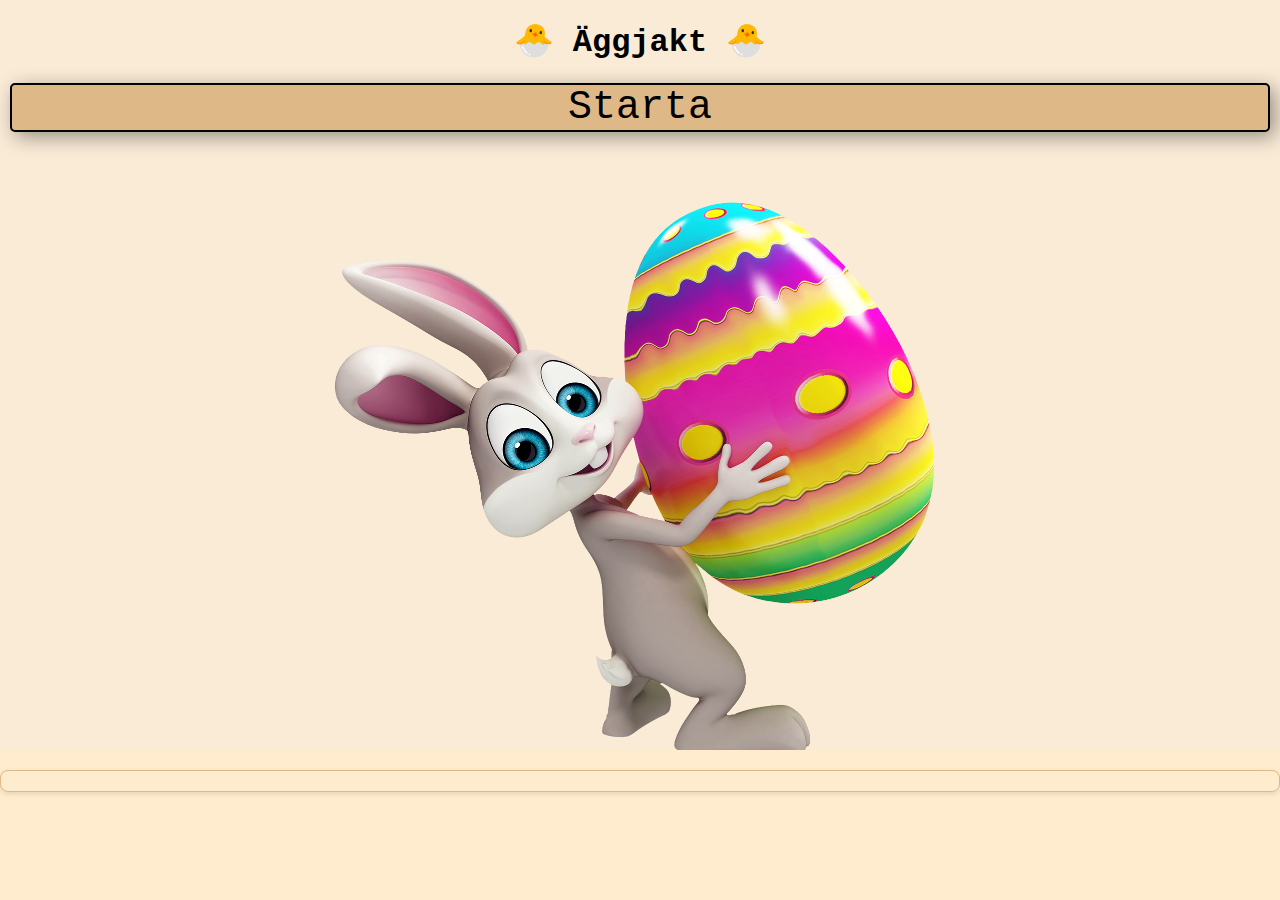
<file: index.html>
<!DOCTYPE html>
<html lang="sv">
<head>
    <meta charset="UTF-8">
    <meta name="viewport" content="width=device-width, initial-scale=1.0">
    <title>Äggjakt</title>
    <link rel="stylesheet" href="css/style.css">
</head>
<body>
    <header>
        <h1>
            🐣 Äggjakt 🐣
        </h1>
        
    </header>
    <a href="age.html"><div class="button" id="button">Starta</div></a>
    <footer>
        <div id="fetchHolidays" class="card"></div>
    </footer>  

    <script src="script/api.js"></script>
</body>
</html>
</file>
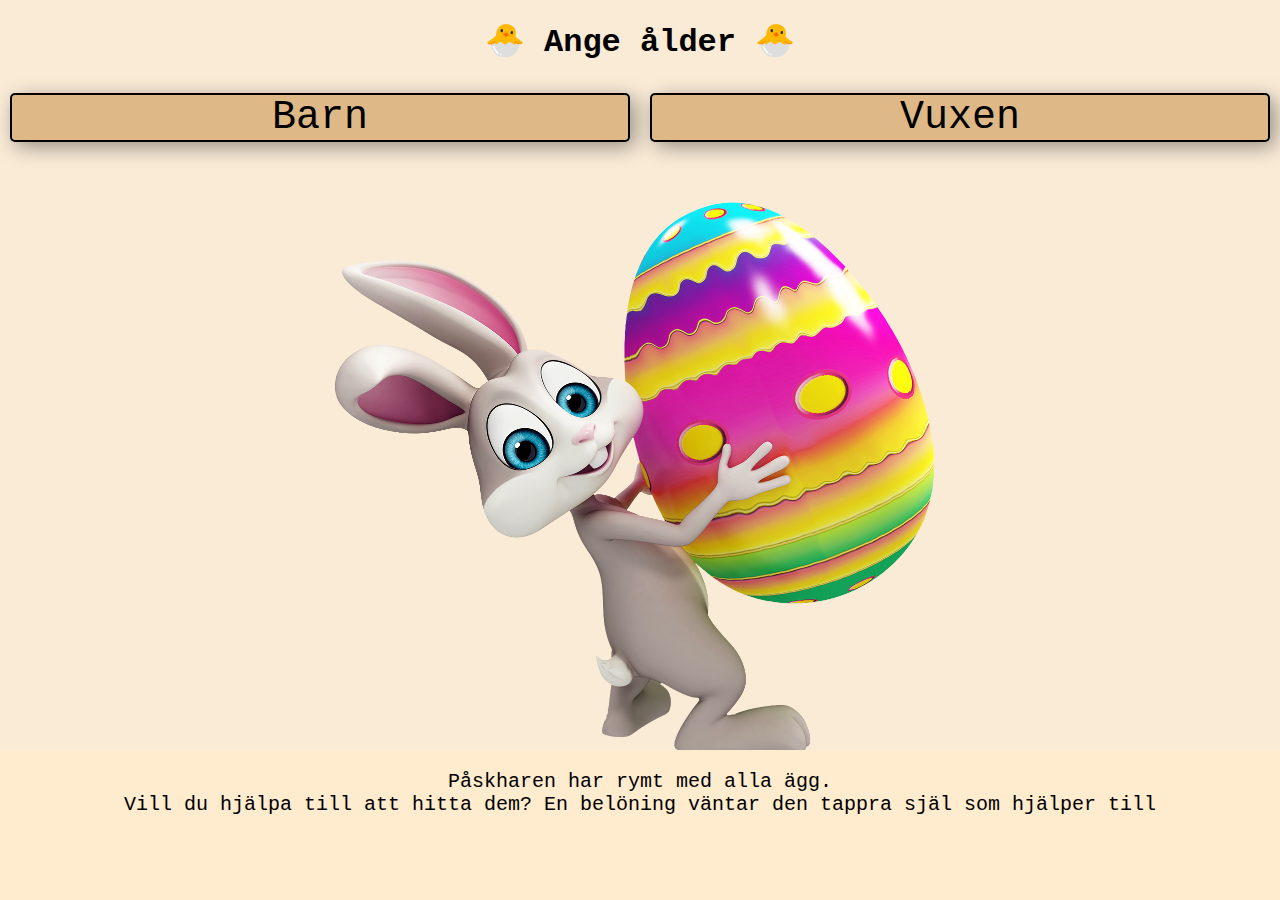
<file: age.html>
<!DOCTYPE html>
<html lang="sv">

<head>
    <meta charset="UTF-8">
    <meta name="viewport" content="width=device-width, initial-scale=1.0">
    <title>Äggjakt</title>
    <link rel="stylesheet" href="css/style.css">
</head>

<body>
    <header>
        <h1>
            🐣 Ange ålder 🐣
            <br>

        </h1>

        <nav>
            <a href="egghunt.html" class="button" onclick="setAge('barn')">Barn</a>
            <a href="egghunt.html" class="button" onclick="setAge('vuxen')">Vuxen</a>
        </nav>
    </header>

    <footer>
        <p>Påskharen har rymt med alla ägg.<br> Vill du hjälpa till att hitta dem? En belöning väntar den tappra själ
            som hjälper till</p>

    </footer>
    
    <script src="script/questions.js"></script>
</body>

</html>
</file>
<file: css/style.css>
@media (max-width: 600px) 
{
    body 
    {
        text-align: center;
        font-family: 'Courier New', Courier, monospace;
        background-image: url(../images/bunny.png);
        background-attachment: fixed;
        background-position: center;
        background-size: 100% auto;
        background-repeat: no-repeat;
        background-color: antiquewhite;
        margin: 0px;
        padding: 0px;
        
    }
}
@media (min-width: 601px) 
{
    body 
    {
        text-align: center;
        font-family: 'Courier New', Courier, monospace;
        background-image: url(../images/bunny.png);
        background-attachment: fixed;
        background-position: center;        
        background-size: auto 70%;
        background-repeat: no-repeat;
        background-color: antiquewhite;
        margin: 0px;
        padding: 0px;
        
    }
}

footer {

    position: absolute;
    bottom: 0;
    left: 0;
    font-size: 20px;

    height: 150px;
    width: 100%;
    color: black;
    background-color: blanchedalmond;

}
nav
{
    justify-items: center;
}

.button {
    border: 2px solid black;
    border-radius: 5px;
    box-shadow: 5px 5px 20px rgba(0, 0, 0, 0.4);
    margin: 10px; 
    font-size: 40px;
    background: burlywood;
    flex:1;    
}
nav
{
    display: flex;  
}
a
{
    text-decoration: none;
    color: inherit;
    
}
a :hover
{
    background-color: rgb(160, 151, 137);
}
#map {
    height: 400px; 
    width: 90vw;
    border: 10px solid black;
    border-radius: 10px;
    box-shadow: 5px 5px 5px gray;
    padding: 0px;
}

.kort{
    display: flex;
    flex-direction: column;
    justify-content: center;
    align-items: center;
    background-color: blanchedalmond;
    border-radius: 10px;
    box-shadow: 5px 5px 20px rgba(0, 0, 0, 0.4);
    margin: 10px; 
    padding: 10px; 
    font-size: 20px;
    color: black;
}

#fetchHolidays {
    border: 1px solid burlywood;    
    padding: 10px;             
    margin-top: 20px;          
    border-radius: 8px;        
    box-shadow: 0 2px 5px rgba(0, 0, 0, 0.1); /* Lägger till skugga */
    font-family: 'Courier New', Courier, monospace;
    font-size: 20px;           
    color: goldenrod;               
}
</file>
